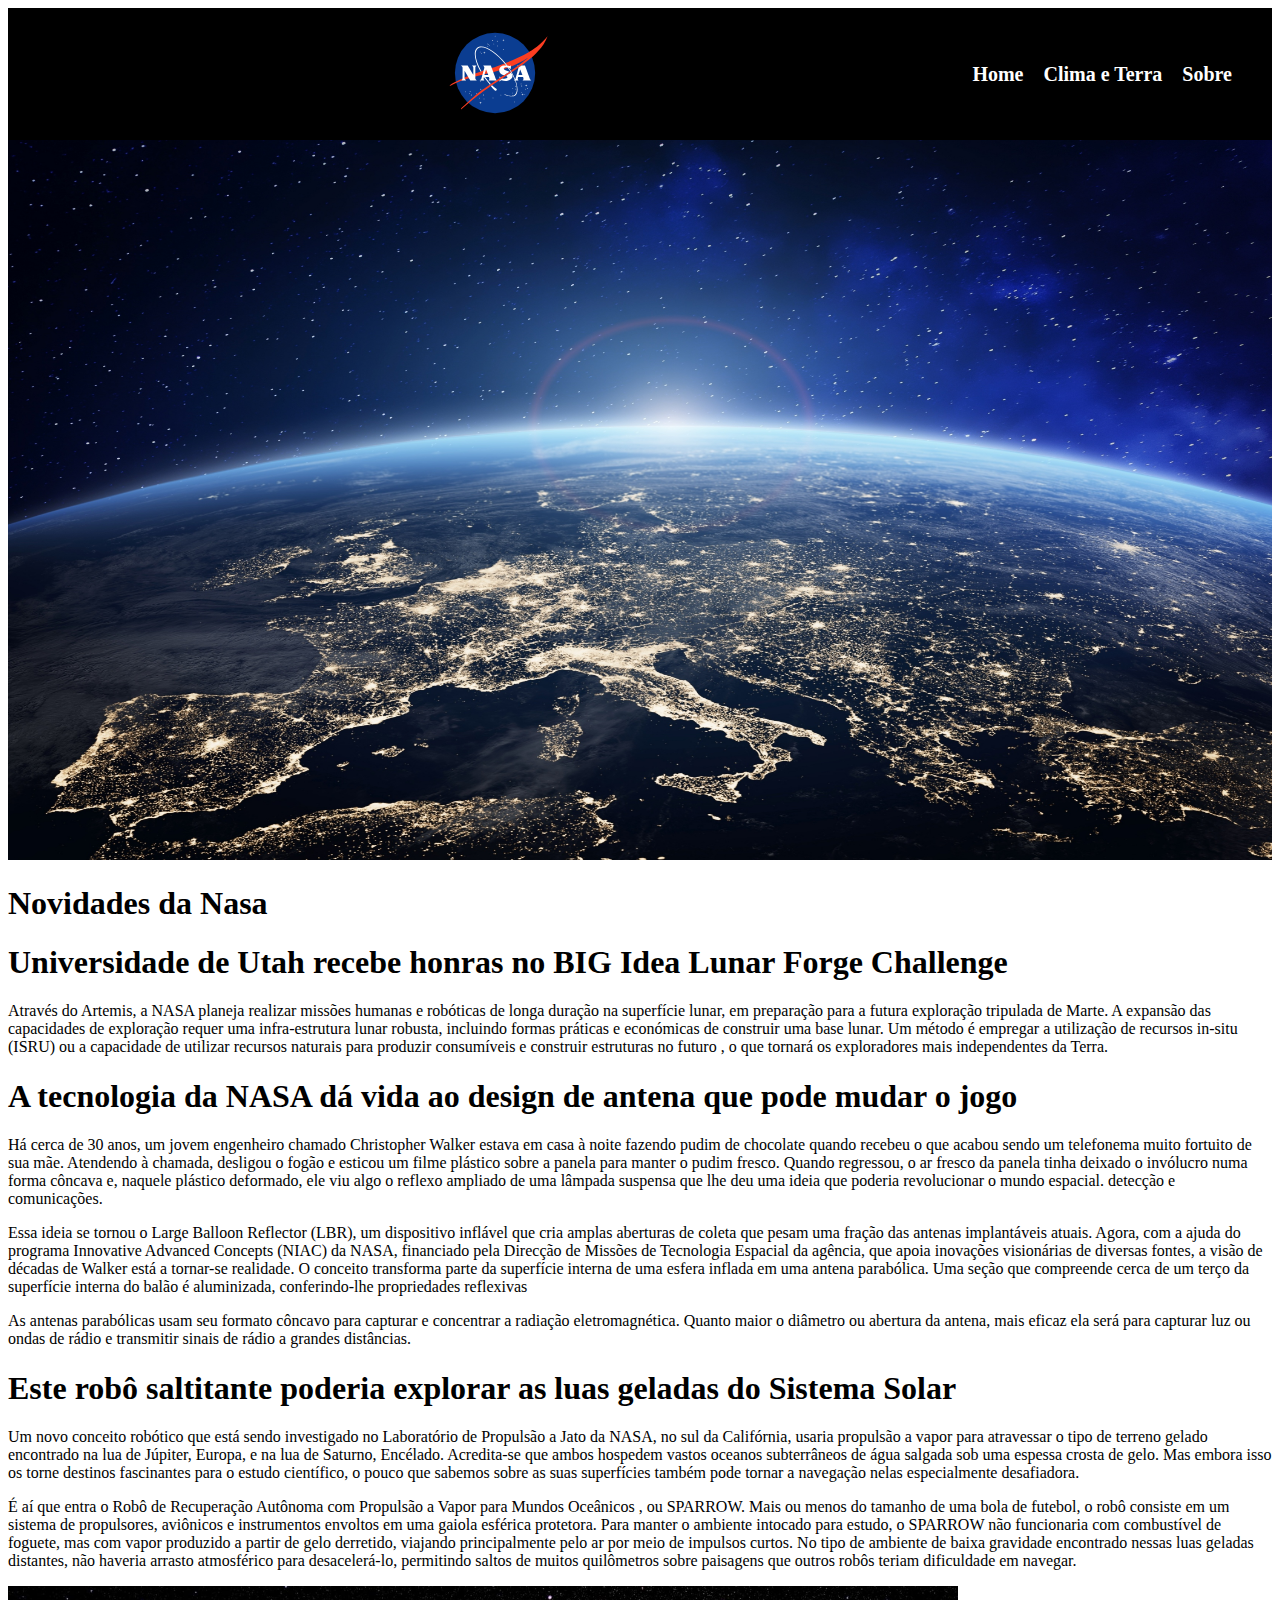
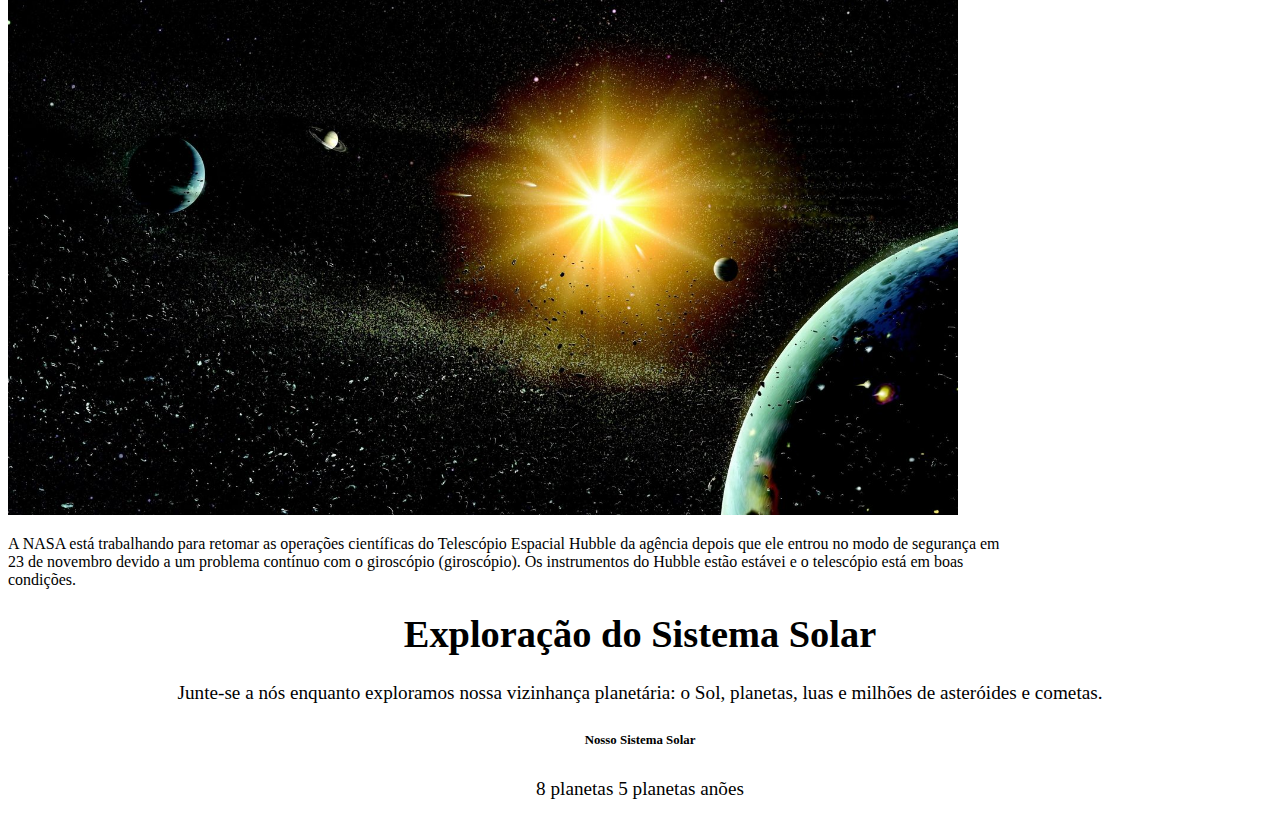
<file: NasaWeb/index.html>
<!DOCTYPE html>
<html lang="br">
    <head>
        <meta charset="UTF-8">
        <meta name="viewport" content="width=device-width, initial-scale=1.0">
        <title>Nasa Web</title>
        <link rel="shortcut icon" href="./images/nasa-logo.svg">
        <link rel="stylesheet" href="./styles/styles.css">
    </head>
    <body>
        <div id="header">
            <header>
                <h1>             </h1>
                <img src="./Images/nasa-logo.svg" >
                <nav>
                    <ul>
                        <li><a href="#">Home</a></li>
                        <li><a href="#">Clima e Terra</a></li>
                        <li><a href="#">Sobre</a></li>
                    </ul>
                </nav>
            </header>
        </div>
        
            <main>
                <div id="section_one">
                    <section>
                        <img src="./Images/planeta-terra-visto-do-espaco-1625856127096_v2_4x3.jpg" alt="Imagem da Terra">
                        <h1>Novidades da Nasa</h1>
                        <h1>Universidade de Utah recebe honras no BIG Idea Lunar Forge Challenge </h1>
                        <p>Através do Artemis, a NASA planeja realizar missões humanas e robóticas de longa duração na superfície lunar, em preparação para a futura exploração tripulada de Marte. A expansão das capacidades de exploração requer uma infra-estrutura lunar robusta, incluindo formas práticas e económicas de construir uma base lunar. Um método é empregar a utilização de recursos in-situ (ISRU) ou a capacidade de utilizar recursos naturais para produzir consumíveis e construir estruturas no futuro , o que tornará os exploradores mais independentes da Terra.  </p>
                    </section>
                </div>
                <div id="section_two">
                    <section>
                        <h1>A tecnologia da NASA dá vida ao design de antena que pode mudar o jogo</h1>
                        <p>Há cerca de 30 anos, um jovem engenheiro chamado Christopher Walker estava em casa à noite fazendo pudim de chocolate quando recebeu o que acabou sendo um telefonema muito fortuito de sua mãe.
                            Atendendo à chamada, desligou o fogão e esticou um filme plástico sobre a panela para manter o pudim fresco. Quando regressou, o ar fresco da panela tinha deixado o invólucro numa forma côncava e, naquele plástico deformado, ele viu algo o reflexo ampliado de uma lâmpada suspensa que lhe deu uma ideia que poderia revolucionar o mundo espacial. detecção e comunicações.
                        <p>Essa ideia se tornou o Large Balloon Reflector (LBR), um dispositivo inflável que cria amplas aberturas de coleta que pesam uma fração das antenas implantáveis atuais. Agora, com a ajuda do programa Innovative Advanced Concepts (NIAC) da NASA, financiado pela Direcção de Missões de Tecnologia Espacial da agência, que apoia inovações visionárias de diversas fontes, a visão de décadas de Walker está a tornar-se realidade.
                            O conceito transforma parte da superfície interna de uma esfera inflada em uma antena parabólica. Uma seção que compreende cerca de um terço da superfície interna do balão é aluminizada, conferindo-lhe propriedades reflexivas</p>
                        <p>As antenas parabólicas usam seu formato côncavo para capturar e concentrar a radiação eletromagnética. Quanto maior o diâmetro ou abertura da antena, mais eficaz ela será para capturar luz ou ondas de rádio e transmitir sinais de rádio a grandes distâncias.</p>
                        </section>
                </div>
                <div id="section_three">
                    <section>
                        <h1>Este robô saltitante poderia explorar as luas geladas do Sistema Solar</h1>
                        <p>Um novo conceito robótico que está sendo investigado no Laboratório de Propulsão a Jato da NASA, no sul da Califórnia, usaria propulsão a vapor para atravessar o tipo de terreno gelado encontrado na lua de Júpiter, Europa, e na lua de Saturno, Encélado. Acredita-se que ambos hospedem vastos oceanos subterrâneos de água salgada sob uma espessa crosta de gelo. Mas embora isso os torne destinos fascinantes para o estudo científico, o pouco que sabemos sobre as suas superfícies também pode tornar a navegação nelas especialmente desafiadora.</p>
                        <p>É aí que entra o Robô de Recuperação Autônoma com Propulsão a Vapor para Mundos Oceânicos , ou SPARROW. Mais ou menos do tamanho de uma bola de futebol, o robô consiste em um sistema de propulsores, aviônicos e instrumentos envoltos em uma gaiola esférica protetora. Para manter o ambiente intocado para estudo, o SPARROW não funcionaria com combustível de foguete, mas com vapor produzido a partir de gelo derretido, viajando principalmente pelo ar por meio de impulsos curtos. No tipo de ambiente de baixa gravidade encontrado nessas luas geladas distantes, não haveria arrasto atmosférico para desacelerá-lo, permitindo saltos de muitos quilômetros sobre paisagens que outros robôs teriam dificuldade em navegar.</p>
                    </section>
                </div>
                <div id="section1">
                    <section>
                        <aside class="index">
                            <div class="texto">
                                <img src="./Images/sistemasolar.jpg">
                                <style type="Telescópio espacial Hubble da NASA 
                                retomará as operações científicas em breve">
                                </style>
                               
                                <p>A NASA está trabalhando para retomar as operações científicas do Telescópio Espacial Hubble da agência depois que ele entrou no modo de segurança em 23 de novembro devido a um problema contínuo com o giroscópio (giroscópio).
                                Os instrumentos do Hubble estão estávei e o telescópio está em boas condições.
                                </p>  
                            </div>
                        </aside>
                    </section>
                </div>
                <div id="section2">
                    <section>
                        <aside class="solar">
                            <div class="txt_solar">
                                <h1>Exploração do Sistema Solar</h1>
                                <p>Junte-se a nós enquanto exploramos nossa vizinhança planetária: o Sol, planetas, luas e milhões de asteróides e cometas.</p>
                                <h6>Nosso Sistema Solar</h6>
                                <p>8 planetas     5 planetas anões</p>
                            </div>
                        </aside>
                    </section>
                </div>
            </main>
        
    </body>
</html>
</file>
<file: NasaWeb/styles/styles.css>
header {
    background-color: black;
    color: white;
    display: flex;
    justify-content: space-between;
    align-items: center;
    padding: 20px;
}
nav ul {
    list-style: none;
    display: flex;
    align-items: center;
    margin: 0;
    padding: 0;
}
nav li {
    margin-right: 20px;
}
nav a {
    color: white;
    text-decoration: none;
    font-size: 20px;
    font-weight: bold;
    ;
}

#nav{
    text-align: center;
    padding-bottom: 2%;
}

a{
    color:white;
    font-size:x-large;

}
.index {
    height: 600px;
    width: 1000px;
    background-repeat: no-repeat;
    color: rgb(0, 0, 0);
}
.solar{
    text-align: center;
    height:auto ;
    width: auto;
    color: rgb(0, 0, 0);
    background-repeat: no-repeat;   
}
.txt_solar{
    font-size: larger;
    text-align: center;
    margin: auto;
}

#section_one img {
    width:100% ;
    height:720px;
}

#section1 img {
    width:95% ;
    height:auto;
    text-align: center;
}
</file>
